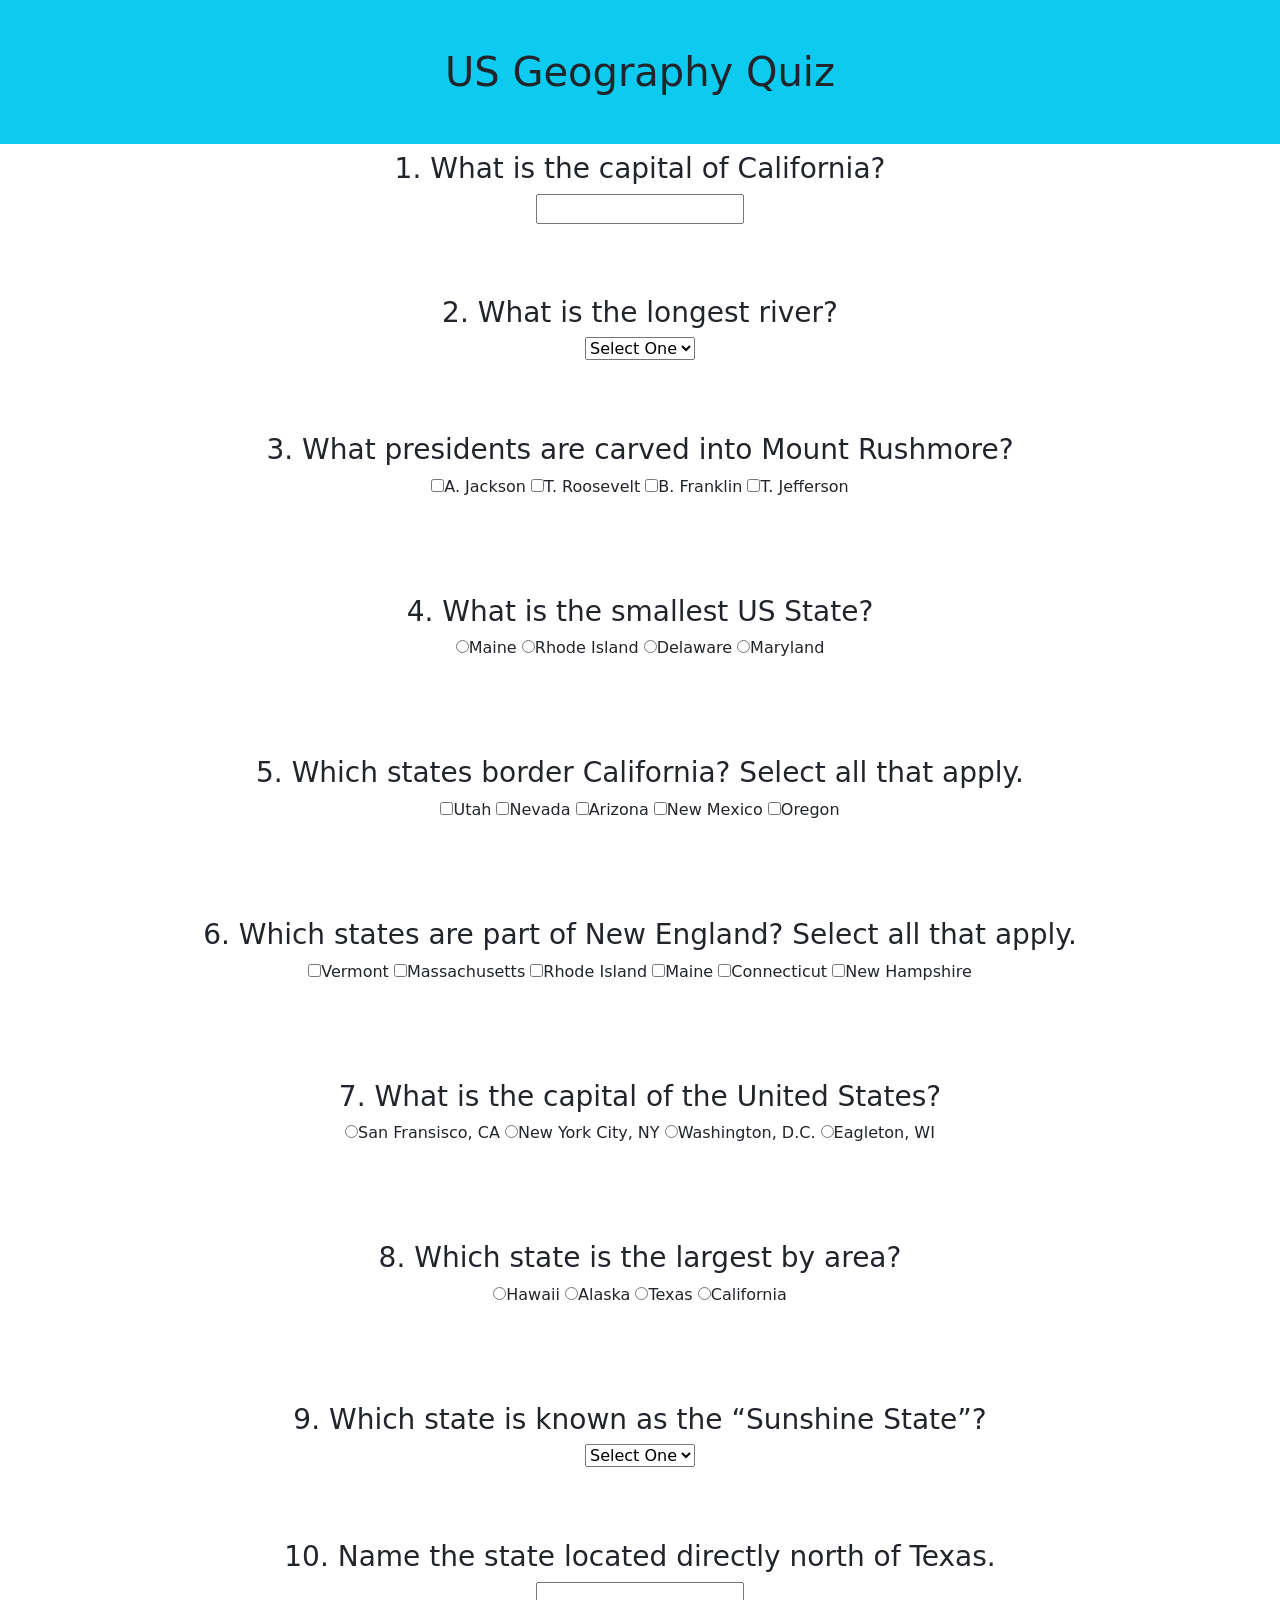
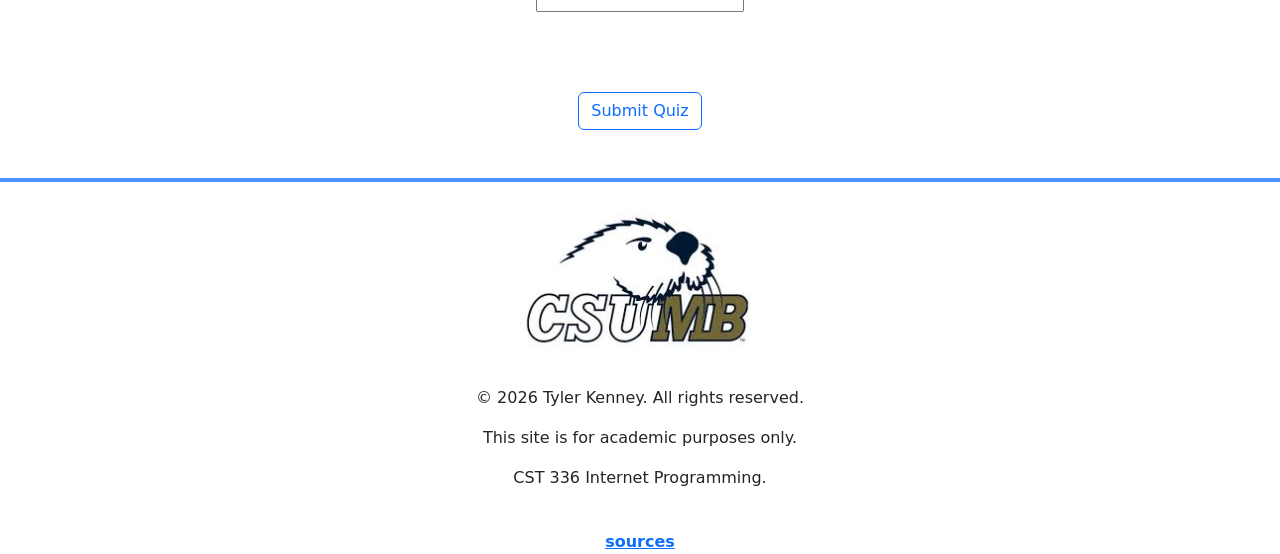
<file: geo_quiz/index.html>
<!DOCTYPE html>
<html lang="en">

<head>
    <meta charset="UTF-8">
    <meta name="viewport" content="width=device-width, initial-scale=1.0">
    <title>US Geography Quiz</title>
    <link rel="stylesheet" href="https://cdn.jsdelivr.net/npm/bootstrap@5.3.3/dist/css/bootstrap.min.css">
</head>

<body class="text-center">
    <h1 class="p-5 bg-info">US Geography Quiz</h1>
    <!-- <h1>US Geography Quiz</h1> -->

    <!--Question 1-->
    <!-- <h3>What is the capital of California?</h3> -->
    <h3><span id="markImg1"></span>1. What is the capital of California?</h3>
    <input type="text" id="q1">
    <br><br>
    <div id="q1Feedback"></div>
    <br><br>

    <!--Question 2-->
    <h3><span id="markImg2"></span>2. What is the longest river?</h3>
    <select id="q2">
        <option value="">Select One</option>
        <option value="ms">Mississippi</option>
        <option value="mo">Missouri</option>
        <option value="co">Colorado</option>
        <option value="de">Delaware</option>
    </select>
    <br><br>
    <div id="q2Feedback"></div>
    <br><br>

    <!--Question 3-->
    <h3><span id="markImg3"></span>3. What presidents are carved into Mount Rushmore?</h3>
    <div id="q3Choices"></div>
    <!-- <input type="checkbox" id="Jackson"> <label for="Jackson">A. Jackson</label>
    <input type="checkbox" id="Franklin"> <label for="Franklin">B. Franklin</label>
    <input type="checkbox" id="Jefferson"> <label for="Jefferson">T. Jefferson</label>
    <input type="checkbox" id="Roosevelt"> <label for="Roosevelt">T. Roosevelt</label> -->
    <br><br>
    <div id="q3Feedback"></div>
    <br><br>

    <!--Question 4-->
    <h3><span id="markImg4"></span>4. What is the smallest US State?</h3>
    <div id="q4Choices"></div>
    <br><br>
    <div id="q4Feedback"></div>
    <br><br>

    <!--Question 5-->
    <h3><span id="markImg5"></span>5. Which states border California? Select all that apply.</h3>
    <div id="q5Choices"></div>
    <br><br>
    <div id="q5Feedback"></div>
    <br><br>

    <!--Question 6-->
    <h3><span id="markImg6"></span>6. Which states are part of New England? Select all that apply.</h3>
    <div id="q6Choices"></div>
    <br><br>
    <div id="q6Feedback"></div>
    <br><br>

    <!--Question 7-->
    <h3><span id="markImg7"></span>7. What is the capital of the United States?</h3>
    <div id="q7Choices"></div>
    <br><br>
    <div id="q7Feedback"></div>
    <br><br>

    <!--Question 8-->
    <h3><span id="markImg8"></span>8. Which state is the largest by area?</h3>
    <div id="q8Choices"></div>
    <br><br>
    <div id="q8Feedback"></div>
    <br><br>

    <!--Question 9-->
    <h3><span id="markImg9"></span>9. Which state is known as the “Sunshine State”?</h3>
    <select id="q9">
        <option value="">Select One</option>
        <option value="ca">California</option>
        <option value="tx">Texas</option>
        <option value="nv">Nevada</option>
        <option value="fl">Florida</option>
        <option value="hi">Hawaii</option>
    </select>
    <br><br>
    <div id="q9Feedback"></div>
    <br><br>

    <!--Question 10-->
    <h3><span id="markImg10"></span>10. Name the state located directly north of Texas.</h3>
    <input type="text" id="q10">
    <br><br>
    <div id="q10Feedback"></div>
    <br><br>

    <!--end of quiz. Time to submit-->
    <h3 id="validationFdbk" class="bg-danger text-white"></h3>
    <button class=" btn btn-outline-primary">Submit Quiz</button>
    <!-- <button>Submit Quiz</button> -->
    <!-- <h2 id="totalScore" class="text-info"></h2> -->
    <h2 id="totalScore"></h2>
    <h2 id="scoreFeedback"></h2>
    <h3 id="totalAttempts"></h3>
    <script src="js/script.js" defer></script>
    <br>



    <hr class="border border-primary border-2 opacity-75">
    <footer>
        <!--The footer will be added here -->
        <img src="img/csumb-logo.png" alt="CSUMB Logo">
        <div>
            <p>&copy; 2026 Tyler Kenney. All rights reserved.</p>
            <p>This site is for academic purposes only.</p>
            <p>CST 336 Internet Programming.</p>
            <!--Display CSUMB logo -->
            <!-- <p> Background Image <a href="https://share.google/xUMlwY7tOjyvR8HsI" target="_blank"> Source</a></p> -->
        </div>
        <br>
        <span id='sources' class="link-dark fw-bold "><a href="sources.html" target="_blank">sources</a></span>
    </footer>
</body>

</html>
</file>
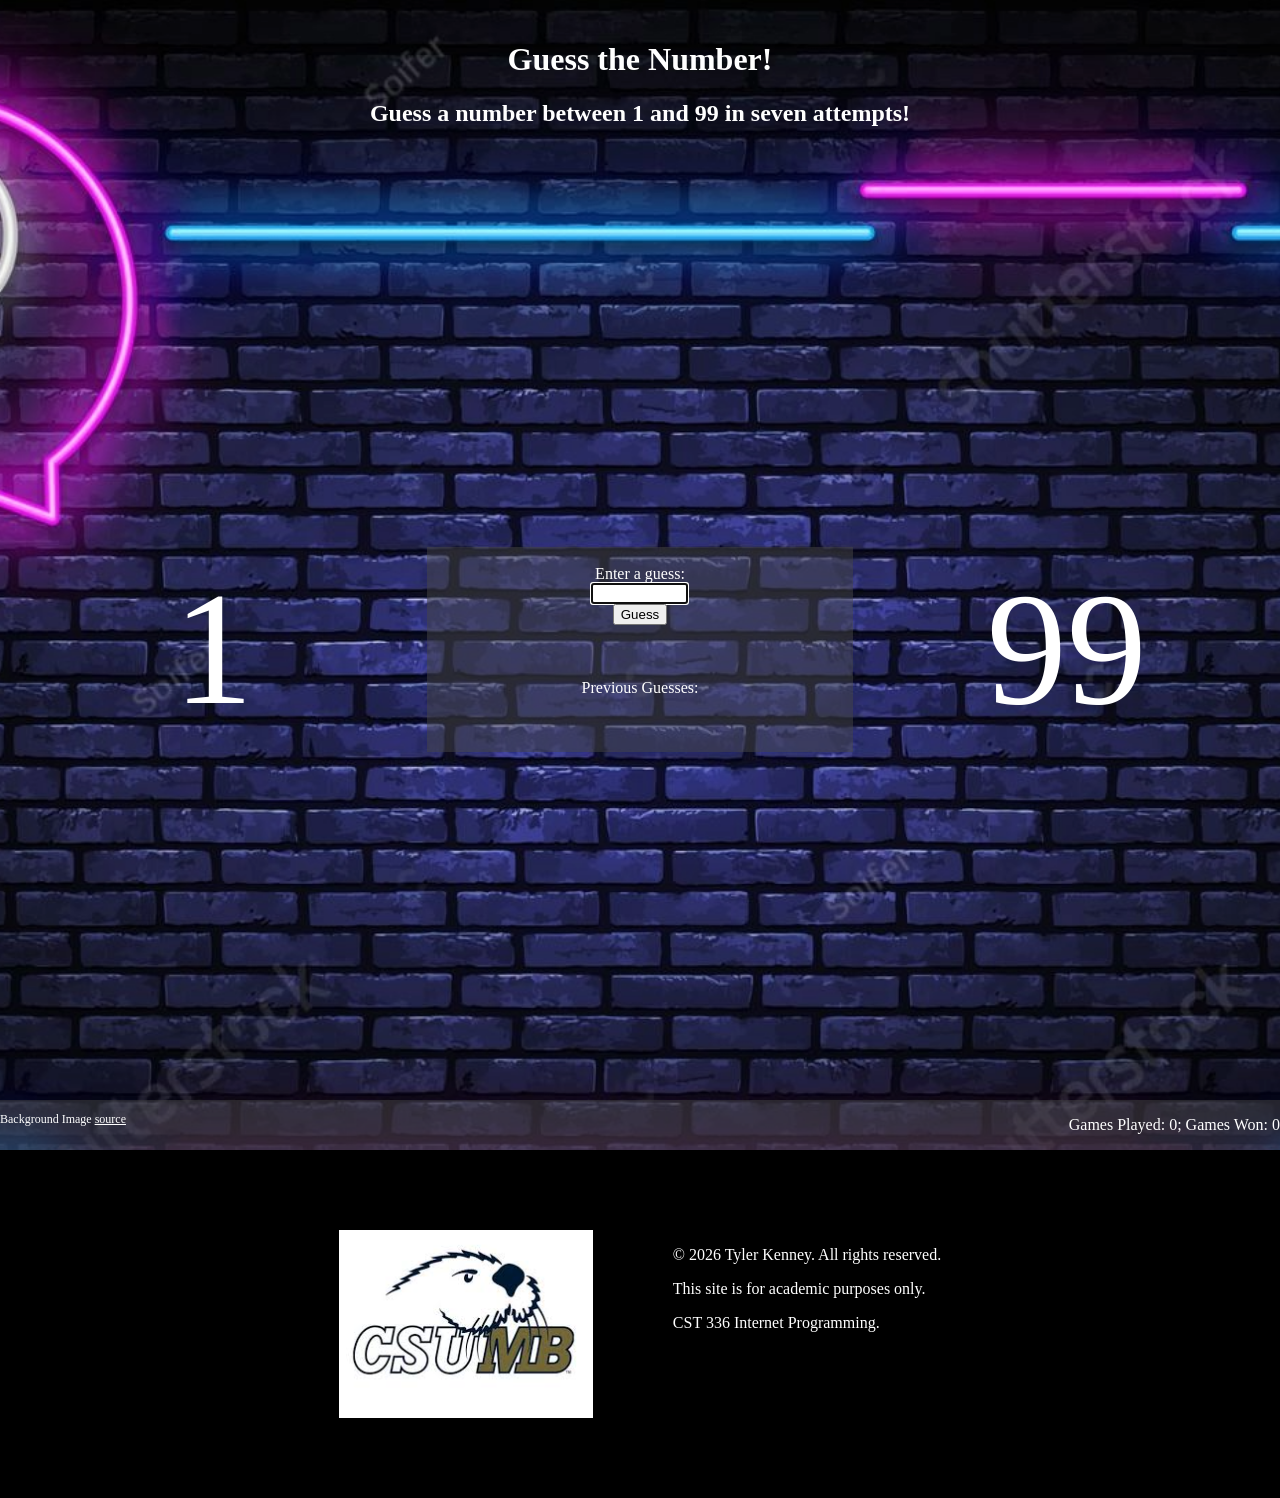
<file: guess_number/index.html>
<!DOCTYPE html>
<html>

<head>
    <title> Guess a Number </title>
    <meta charset="utf-8">
    <link rel="stylesheet" href="css/styles.css">
</head>

<body>

    <header>
        <h1>Guess the Number!</h1>
        <h2>Guess a number between 1 and 99 in seven attempts!</h2>
        <script src="js/script.js" defer></script>
    </header>
    <br>
    <div id="main">
        <div id="left-panel"></div>
        <div id="center-panel">
            Enter a guess:
            <input type="text" id="playerGuess" size="10">
            <button id="guessBtn"> Guess </button> <br>
            <button id="resetBtn"> Reset </button>
            <div id="feedback"></div>
            <div> Previous Guesses:
                <span id="guesses"></span>
            </div>
        </div>
        <div id="right-panel"></div>
    </div>
    <span id="misc">
        <p id="misc-left"> Background Image <a href="https://share.google/xUMlwY7tOjyvR8HsI" target="_blank"> source</a>
        </p>
        <p id="misc-right"></p>
    </span>
    <footer>
        <!--The footer will be added here -->
        <img src="img/csumb-logo.png" alt="CSUMB Logo">
        <div>
            <p>&copy; 2026 Tyler Kenney. All rights reserved.</p>
            <p>This site is for academic purposes only.</p>
            <p>CST 336 Internet Programming.</p>
            <!--Display CSUMB logo -->
            <!-- <p> Background Image <a href="https://share.google/xUMlwY7tOjyvR8HsI" target="_blank"> Source</a></p> -->
        </div>
    </footer>
</body>

</html>
</file>
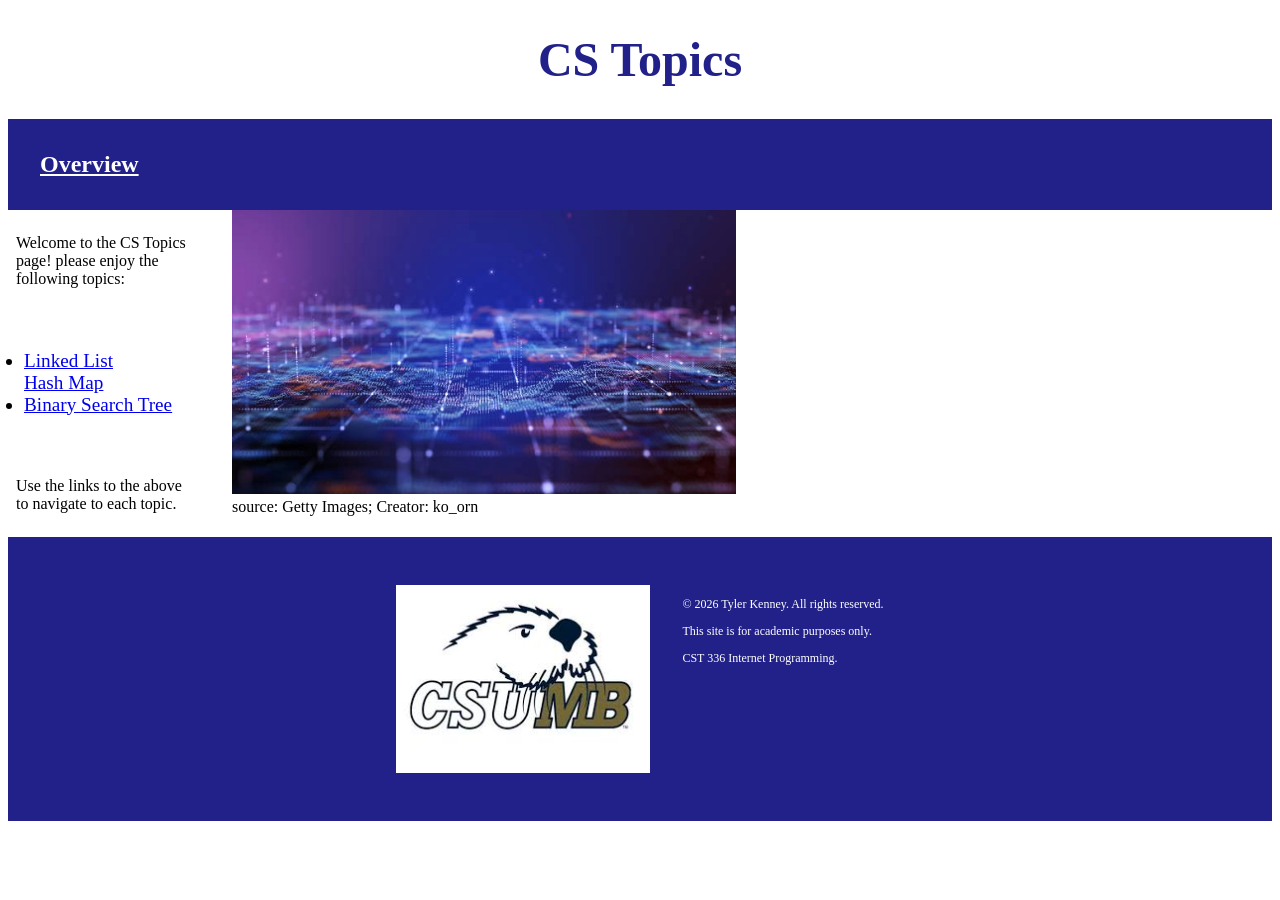
<file: hw1/index.html>
<!doctype html>
<html lang="en">

<head>
    <meta charset="utf-8">
    <meta name="viewport" content="width=device-width, initial-scale=1">
    <title>CS Topics | Main Page | HW 1</title>
    <link rel="stylesheet" href="css/styles.css">
    <style>

    </style>
</head>

<body>
    <header>
        <h1>CS Topics</h1>
        <nav>
            <!-- Navigation links will be added in the next lesson -->

            <a href="index.html"><span id="current-page">Overview</span></a>




        </nav>
    </header>
    <main>
        <article>
            <p>Welcome to the CS Topics page! please enjoy the following topics:</p>
            <br>
            <ul id="overview-main">
                <li><a href="topic1.html">Linked List</a></li>
                <li"><a href="topic2.html">Hash Map</a></li>
                    <li><a href="topic3.html">Binary Search Tree</a></li>
            </ul>
            <br>
            <p>Use the links to the above to navigate to each topic.</p>
        </article>
        <figure>
            <img src="img/cs-image.png" alt="Computer Science Image">
            <figcaption>source: Getty Images; Creator: ko_orn</figcaption>
        </figure>

    </main>
    <footer>
        <!--The footer will be added here -->
        <img src="img/csumb-logo.png" alt="CSUMB Logo">
        <div>
            <p>&copy; 2026 Tyler Kenney. All rights reserved.</p>
            <p>This site is for academic purposes only.</p>
            <p>CST 336 Internet Programming.</p>
            <!--Display CSUMB logo -->
        </div>
    </footer>
</body>

</html>
</file>
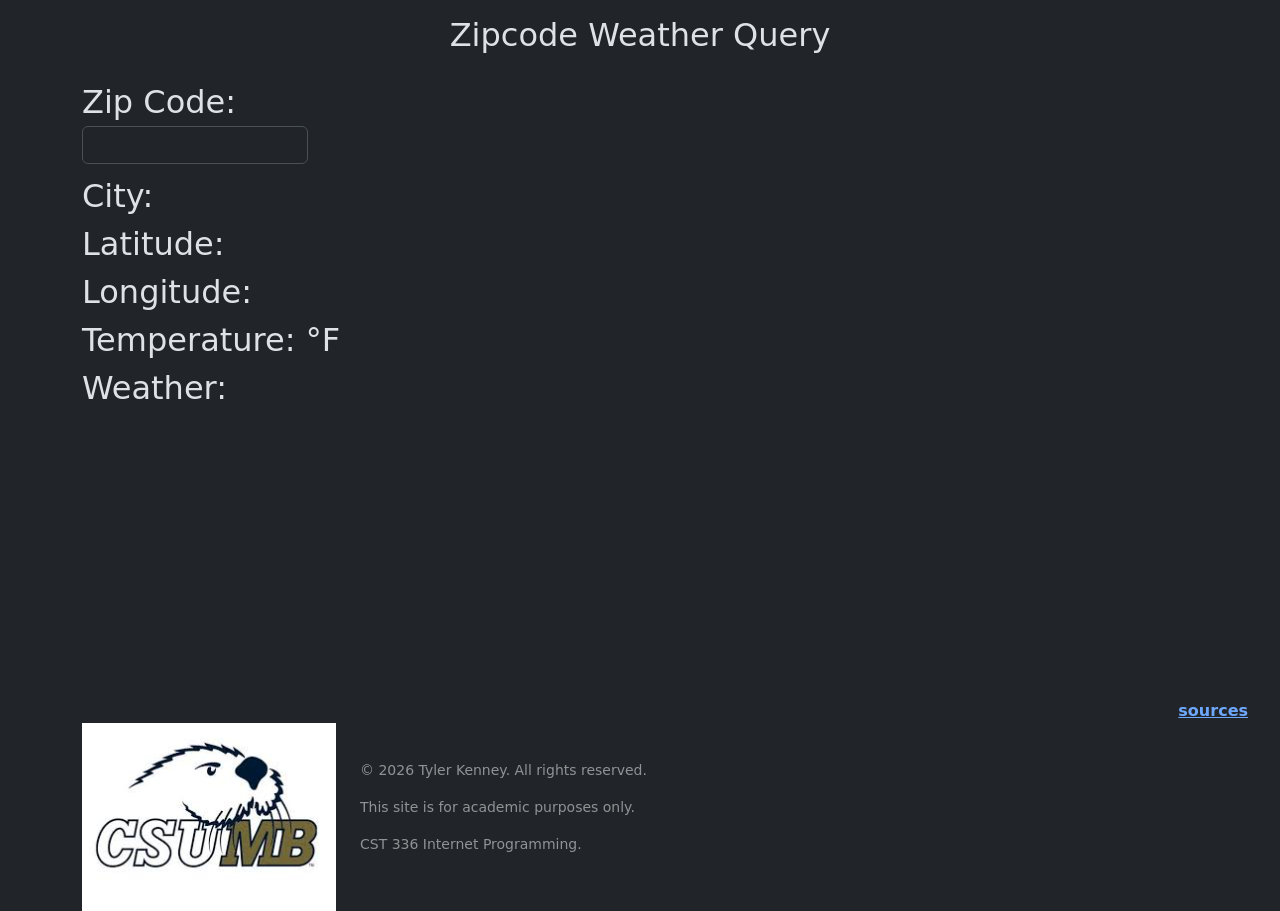
<file: hw3/index.html>
<!DOCTYPE html>
<html data-bs-theme="dark">

<head>
    <meta charset="utf-8">
    <title> Zipcode Weather Query </title>
    <link rel="stylesheet" href="https://cdn.jsdelivr.net/npm/bootstrap@5.3.3/dist/css/bootstrap.min.css">
    <link rel="stylesheet" href="css/style.css">
</head>

<body>
    <header>
        <h2 class="h2 text-center">Zipcode Weather Query</h2>
    </header>
    <div class="container" id="page-container">
        <main>
            <div class="row" id=" form-row">
                <form class="d-flex flex-column" id="main-form">
                    <div class="row align-items-center">
                        <div class="col-md-8" id="main-form">
                            <label class="form-label">Zip Code:
                                <input class="form-control" type="text" id="zip" name="zip">
                            </label>
                            <span class="spinner-border" id="zip_loading" aria-hidden="true"></span>
                            <span id="zip_feedback"></span><br>

                            City: <span id="city"></span><br>
                            Latitude: <span id="latitude"></span><br>
                            Longitude: <span id="longitude"></span><br>
                            Temperature: <span id="temperature"> </span> &deg;F <br>
                            Weather: <span id="weather"></span><br>
                        </div>
                        <div class="col-md-4 text-center" id="main-img">
                            <span id="img_placement"></span>
                        </div>
                    </div>

                </form>
            </div>
        </main>


    </div>
    <div id="sources">
        <span id='sources' class="link-dark fw-bold "><a href="sources.html" target="_blank">sources</a></span>
    </div>
    <footer class="bg-dark text-white-50 small py-100">
        <div class="container d-flex flex-row md:flex-row align-items-center gap-4">
            <!--The footer will be added here -->
            <img src="img/csumb-logo.png" alt="CSUMB Logo">
            <div class="mb-1">
                <p>&copy; 2026 Tyler Kenney. All rights reserved.</p>
                <p>This site is for academic purposes only.</p>
                <p>CST 336 Internet Programming.</p>
                <!--Display CSUMB logo -->
            </div>
        </div>
    </footer>
    <script src="js/script.js"></script>
</body>

</html>
</file>
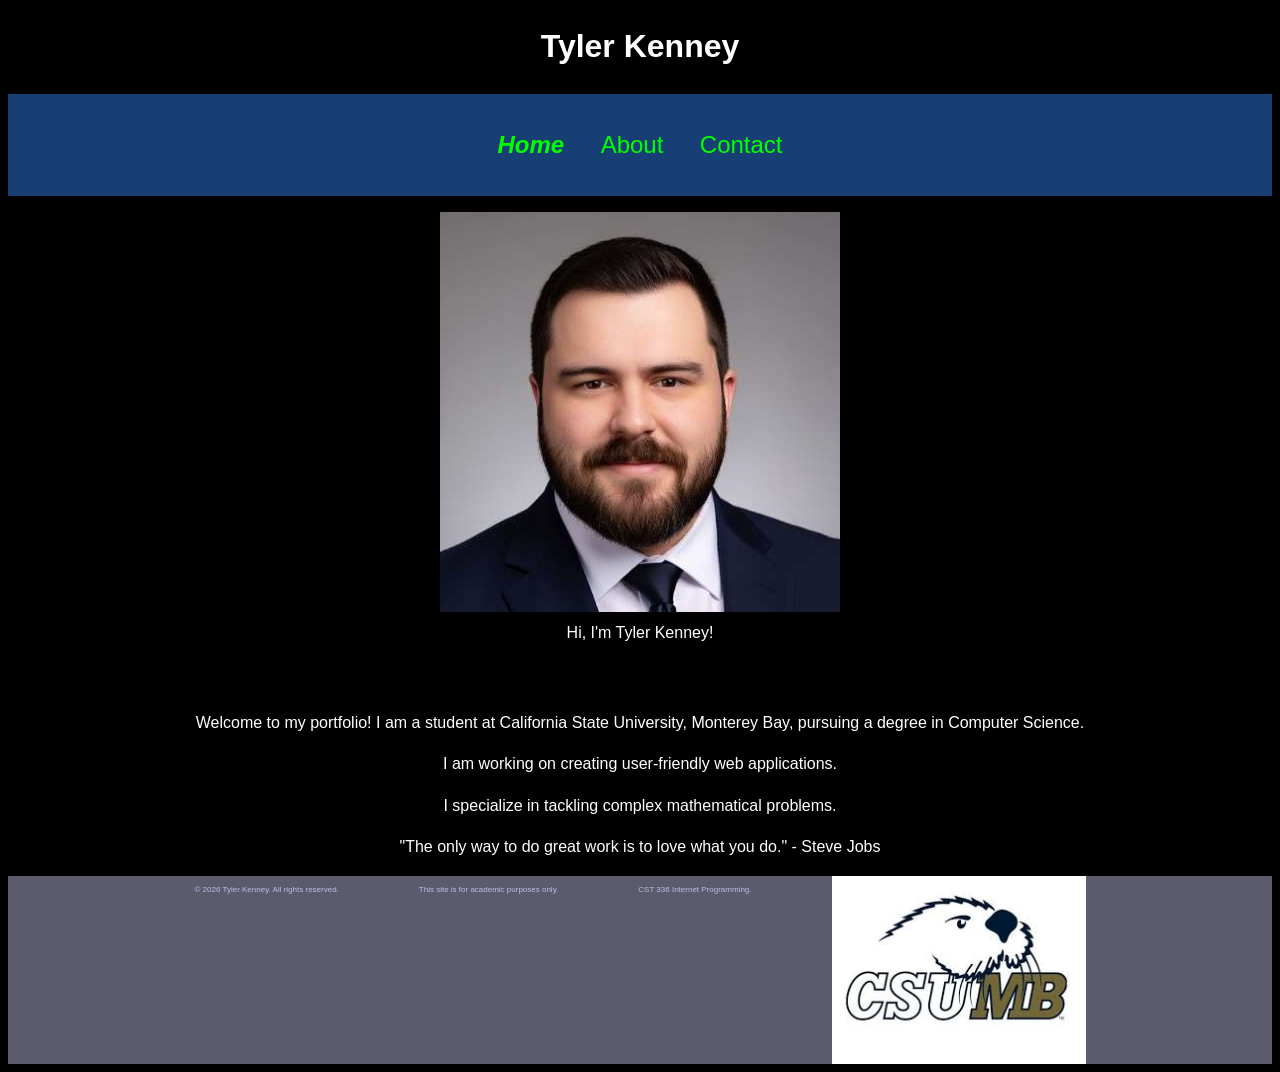
<file: lab1/index.html>
<!DOCTYPE html>
<html lang="en">

<head>
    <meta charset="UTF-8">
    <meta name="viewport" content="width=device-width, initial-scale=1.0">
    <title>Tyler Kenney | Portfolio | Lab 1</title>
    <link rel="stylesheet" href="css/styles.css">
    <style>
        /* body {
            background-color: #000066
        } */
    </style>
    <link rel="preconnect" href="https://fonts.googleapis.com">
    <link rel="preconnect" href="https://fonts.gstatic.com" crossorigin>
    <link href="https://fonts.googleapis.com/css2?family=Tangerine:wght@400;700&display=swap" rel="stylesheet">
</head>

<body> <!-- style="background-color: black; color: white;" -->
    <header>
        <!-- The header will be added here -->
        <h1>Tyler Kenney</h1>
        <nav>
            <!-- Navigation links will be added in the next lesson -->

            <a href="index.html"><strong><em>Home</em></strong></a>
            <a href="about.html">About</a>
            <a href="contact.html">Contact</a>


        </nav>
    </header>

    <main>
        <figure>
            <!--The image will be added here -->
            <img src="img/profile.jpg" alt="Profile of Tyler Kenney">
            <figcaption> Hi, I'm Tyler Kenney! </figcaption>
        </figure>

        <section>
            <!--The welcome message will be added here -->
            <p>Welcome to my portfolio! I am a student at California State University, Monterey Bay, pursuing a degree
                in Computer Science.</p>
            <p>I am working on creating user-friendly web applications.</p>
            <p>I specialize in tackling complex mathematical problems.</p>
            <p>"The only way to do great work is to love what you do." - Steve Jobs</p>
        </section>
    </main>

    <footer>
        <!--The footer will be added here -->
        <p>&copy; 2026 Tyler Kenney. All rights reserved.</p>
        <p>This site is for academic purposes only.</p>
        <p>CST 336 Internet Programming.</p>
        <!--Display CSUMB logo -->
        <img src="img/csumb-logo.png" alt="CSUMB Logo">
    </footer>
</body>

</html>
</file>
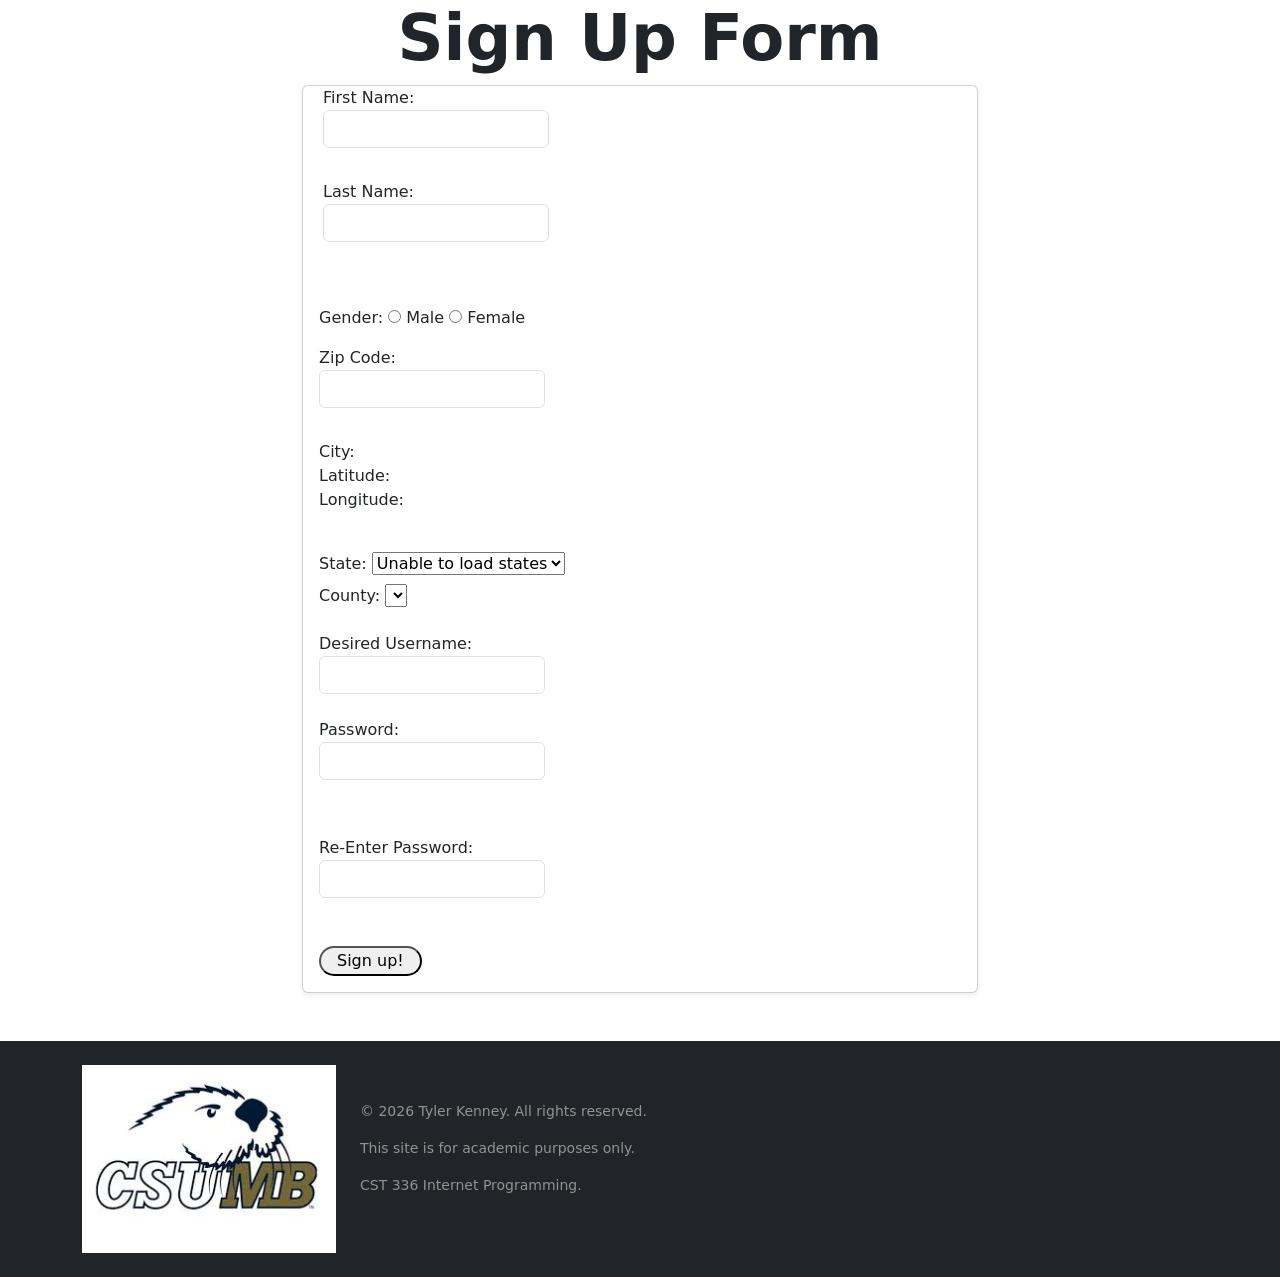
<file: lab3/index.html>
<!DOCTYPE html>
<html>

<head>
    <meta charset="utf-8">
    <title> Sign Up Page </title>
    <link rel="stylesheet" href="https://cdn.jsdelivr.net/npm/bootstrap@5.3.3/dist/css/bootstrap.min.css">
    <!-- <link rel="stylesheet" href="css/style.css"> -->
</head>

<body>
    <h1 class="display-3 fw-bold text-center"> Sign Up Form</h1>
    <div class="container mb-5" style="max-width: 700px;">
        <form class="card shadow-sm p-3 mb-4" id="signupForm" action="welcome.html">
            <div class="md:col-7 lg:col-8">
                <div class="row g-3">
                    <div class="row mb-3">
                        <div class="sm:col-4 themed-grid-col">
                            <label class="form-label"> First Name:
                                <input class="form-control" type="text" id="fName" name="fName"><br>
                            </label>
                        </div>

                        <div class="sm:col-4 themed-grid-col">
                            <label class="form-label">Last Name:
                                <input class="form-control" type="text" id="lName" name="lName"><br>
                            </label>
                        </div>
                    </div>
                    <div class="form-field">
                        Gender:
                        <label class="radio"><input type="radio" name="gender" value="m"> Male</label>
                        <label class="radio"><input type="radio" name="gender" value="f"> Female</label><br>
                    </div>
                    <div class="md:col-3">
                        <label class="form-label">Zip Code:
                            <input class="form-control" type="text" id="zip" name="zip"><br>
                        </label>
                        <div class="md:col-3">
                            City: <span id="city"></span><br>
                            Latitude: <span id="latitude"></span><br>
                            Longitude: <span id="longitude"></span><br><br>
                        </div>
                    </div>
                    <div>
                        <div class="md:col-3">
                            <label class="form-label">State:
                                <select id="state" name="state">
                                    <option value="">Loading states...</option>
                                </select><br>
                            </label>
                        </div>
                        <div class="md:col-4">
                            <label class="form-label">County:
                                <select id="county" name="county"></select><br>
                            </label>
                        </div>
                    </div>
                    <div class="md:col-4">
                        <label class="form-label">Desired Username:
                            <input class="form-control" type="text" id="username" name="username">
                        </label>
                        <span id="usernameError"></span><br>
                    </div>
                    <div>
                        <div class="md:col-4">
                            <label class="form-label">Password:
                                <input class="form-control" type="password" id="password" name="password"><br>
                            </label>
                            <br>
                            <button class="btn btn-secondary btn-sm rounded-pill px-3" type="button"
                                id="passwordbtn">Use</button>
                            <span id="suggestedPassword"></span><br>
                        </div>
                        <label class="form-label">Re-Enter Password:
                            <input class="form-control" type="password" id="passwordAgain" name="passwordAgain"><br>
                        </label>
                        <span id="passwordError"></span><br>
                    </div>
                    <div class="md:col-4">
                        <button class="btn-solid theme-primary rounded-pill px-3" type="submit" id="signUp">Sign
                            up!</button>
                    </div>
                </div>
            </div>
        </form>
    </div>
    <footer class="bg-dark text-white-50 small py-4">
        <div class="container d-flex flex-row md:flex-row align-items-center gap-4">
            <!--The footer will be added here -->
            <img src="img/csumb-logo.png" alt="CSUMB Logo">
            <div class="mb-1">
                <p>&copy; 2026 Tyler Kenney. All rights reserved.</p>
                <p>This site is for academic purposes only.</p>
                <p>CST 336 Internet Programming.</p>
                <!--Display CSUMB logo -->
            </div>
        </div>
    </footer>
    <script src="js/script.js"></script>

</body>

</html>
</file>
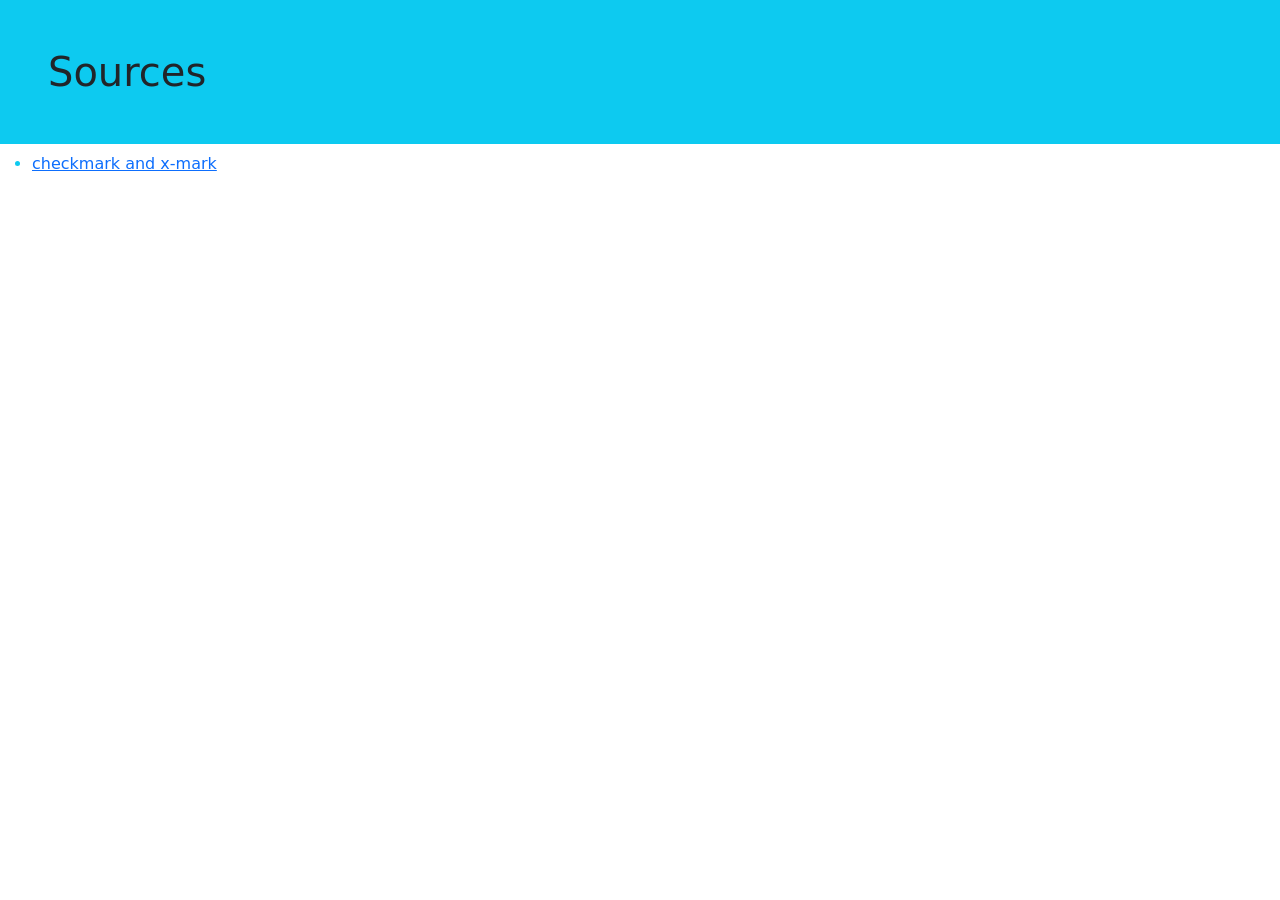
<file: geo_quiz/sources.html>
<!DOCTYPE html>
<html lang="en">

<head>
    <meta charset="UTF-8">
    <meta name="viewport" content="width=device-width, initial-scale=1.0">
    <title>Sources - US Geography Quiz </title>
    <link rel="stylesheet" href="https://cdn.jsdelivr.net/npm/bootstrap@5.3.3/dist/css/bootstrap.min.css">
</head>

<body>
    <h1 class="p-5 bg-info">Sources</h1>
    <ul>
        <li class="text-info"><a href="https://share.google/sKEeBx9IssL4vtO4l" target="_blank">checkmark and x-mark
            </a></li>
    </ul>
    <!-- <span><a href="sources.html" target="_blank">check and x mark source</a></span> -->


</body>

</html>
</file>
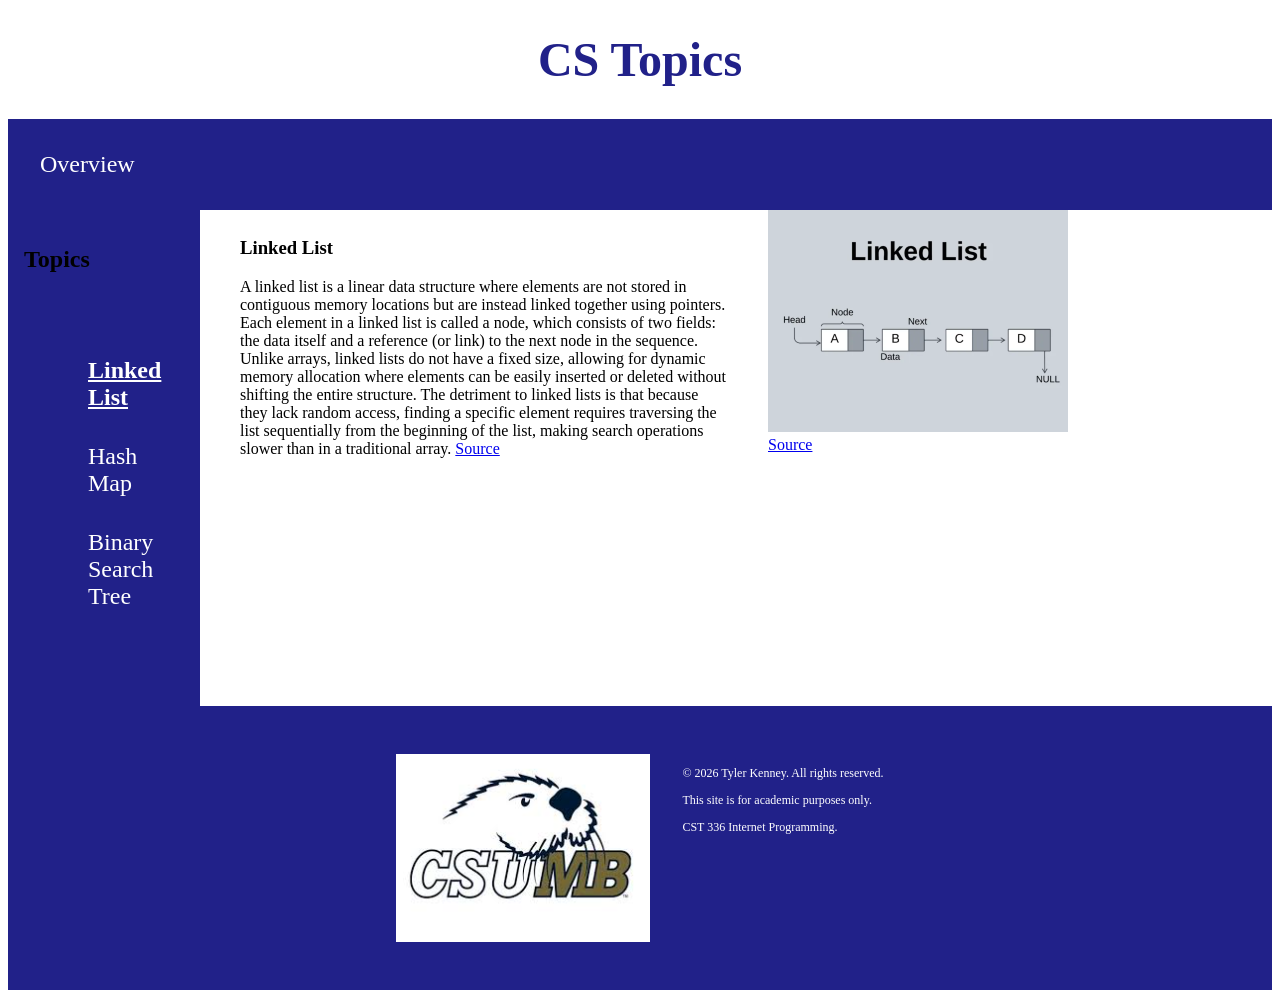
<file: hw1/topic1.html>
<!doctype html>
<html lang="en">

<head>
    <meta charset="utf-8">
    <meta name="viewport" content="width=device-width, initial-scale=1">
    <title>CS Topics | Main Page | HW 1</title>
    <link rel="stylesheet" href="css/styles.css">
    <style>

    </style>
</head>

<body>
    <header>
        <h1>CS Topics</h1>
        <nav>
            <!-- Navigation links will be added in the next lesson -->

            <a href="index.html">Overview</a>




        </nav>
    </header>
    <main>
        <nav>
            <div>
                <h2>Topics</h2>
                <ul id="menu-topics">
                    <li><a href="topic1.html"><span id="current-page">Linked List</span></a></li>
                    <li><a href="topic2.html">Hash Map</a></li>
                    <li><a href="topic3.html">Binary Search Tree</a></li>
                </ul>
            </div>
        </nav>

        <article>
            <h3>Linked List</h3>
            <p>A linked list is a linear data structure where elements are not stored in contiguous memory locations but
                are instead linked together using pointers. Each element in a linked list is called a node, which
                consists of two fields: the data itself and a reference (or link) to the next node in the sequence.
                Unlike arrays, linked lists do not have a fixed size, allowing for dynamic memory allocation where
                elements can be easily inserted or deleted without shifting the entire structure. The detriment to
                linked lists is that because they lack random access, finding a specific element requires traversing the
                list sequentially from the beginning of the list, making search operations slower than in a traditional
                array. <a href="https://www.youtube.com/watch?v=O9v10jQkm5c" target="_blank">Source</a></p>
        </article>
        <figure>
            <img src="img/linked-lists.png" alt="Computer Science Image">
            <figcaption><a href="https://share.google/QXqTVB1mWatjGczN3" target="_blank">Source</a></figcaption>
        </figure>

    </main>
    <footer>
        <!--The footer will be added here -->
        <img src="img/csumb-logo.png" alt="CSUMB Logo">
        <div>
            <p>&copy; 2026 Tyler Kenney. All rights reserved.</p>
            <p>This site is for academic purposes only.</p>
            <p>CST 336 Internet Programming.</p>
            <!--Display CSUMB logo -->
        </div>
    </footer>
</body>

</html>
</file>
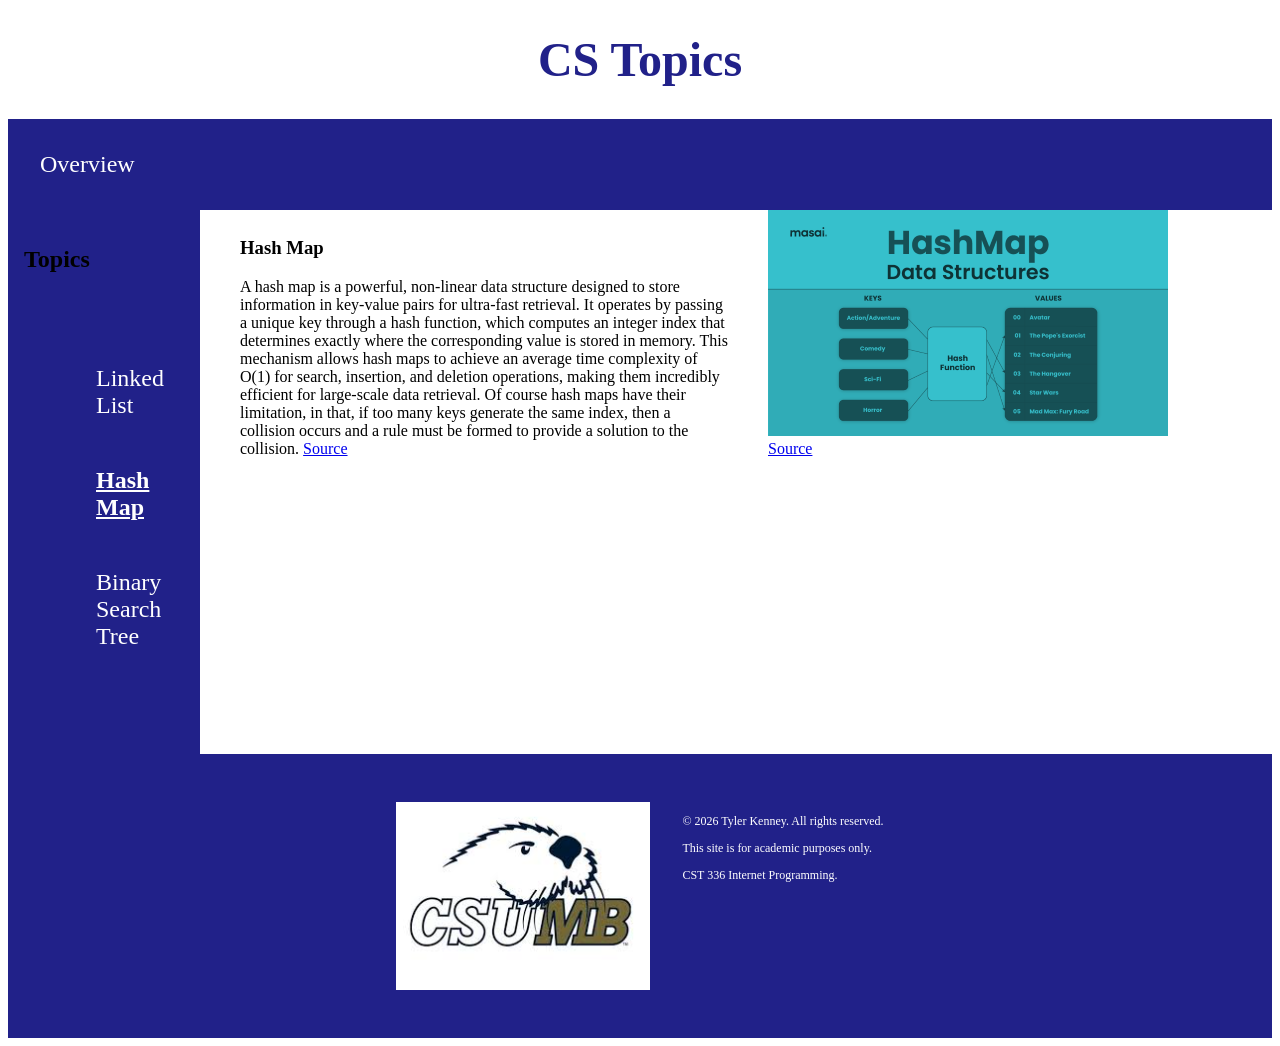
<file: hw1/topic2.html>
<!doctype html>
<html lang="en">

<head>
    <meta charset="utf-8">
    <meta name="viewport" content="width=device-width, initial-scale=1">
    <title>CS Topics | Main Page | HW 1</title>
    <link rel="stylesheet" href="css/styles.css">
    <style>

    </style>
</head>

<body>
    <header>
        <h1>CS Topics</h1>
        <nav>
            <!-- Navigation links will be added in the next lesson -->

            <a href="index.html">Overview</a>




        </nav>
    </header>
    <main>
        <nav>
            <div>
                <h2>Topics</h2>
                <ul id="menu-topics">
                    <li id="topic-option"><a href="topic1.html">Linked List</a></li>
                    <li id="topic-option"><a href="topic2.html"><span id="current-page">Hash Map</span></a></li>
                    <li id="topic-option"><a href="topic3.html">Binary Search Tree</a></li>
                </ul>
            </div>
        </nav>

        <article>
            <h3>Hash Map</h3>
            <p>A hash map is a powerful, non-linear data structure designed to store information in key-value pairs for
                ultra-fast retrieval. It operates by passing a unique key through a hash function, which computes an
                integer index that determines exactly where the corresponding value is stored in memory. This mechanism
                allows hash maps to achieve an average time complexity of O(1) for search, insertion, and deletion
                operations, making them incredibly efficient for large-scale data retrieval. Of course hash maps have
                their limitation, in that, if too many keys generate the same index, then a collision occurs and a rule
                must be formed to provide a solution to the collision. <a
                    href="https://www.youtube.com/watch?v=O9v10jQkm5c" target="_blank">Source</a></p>

        </article>
        <figure>
            <img src="img/hash-map.png" alt="Computer Science Image">
            <figcaption><a href="https://share.google/qwqSud7zJmexZz8uU" target="_blank">Source</a></figcaption>
        </figure>

    </main>
    <footer>
        <!--The footer will be added here -->
        <img src="img/csumb-logo.png" alt="CSUMB Logo">
        <div>
            <p>&copy; 2026 Tyler Kenney. All rights reserved.</p>
            <p>This site is for academic purposes only.</p>
            <p>CST 336 Internet Programming.</p>
            <!--Display CSUMB logo -->
        </div>
    </footer>
</body>

</html>
</file>
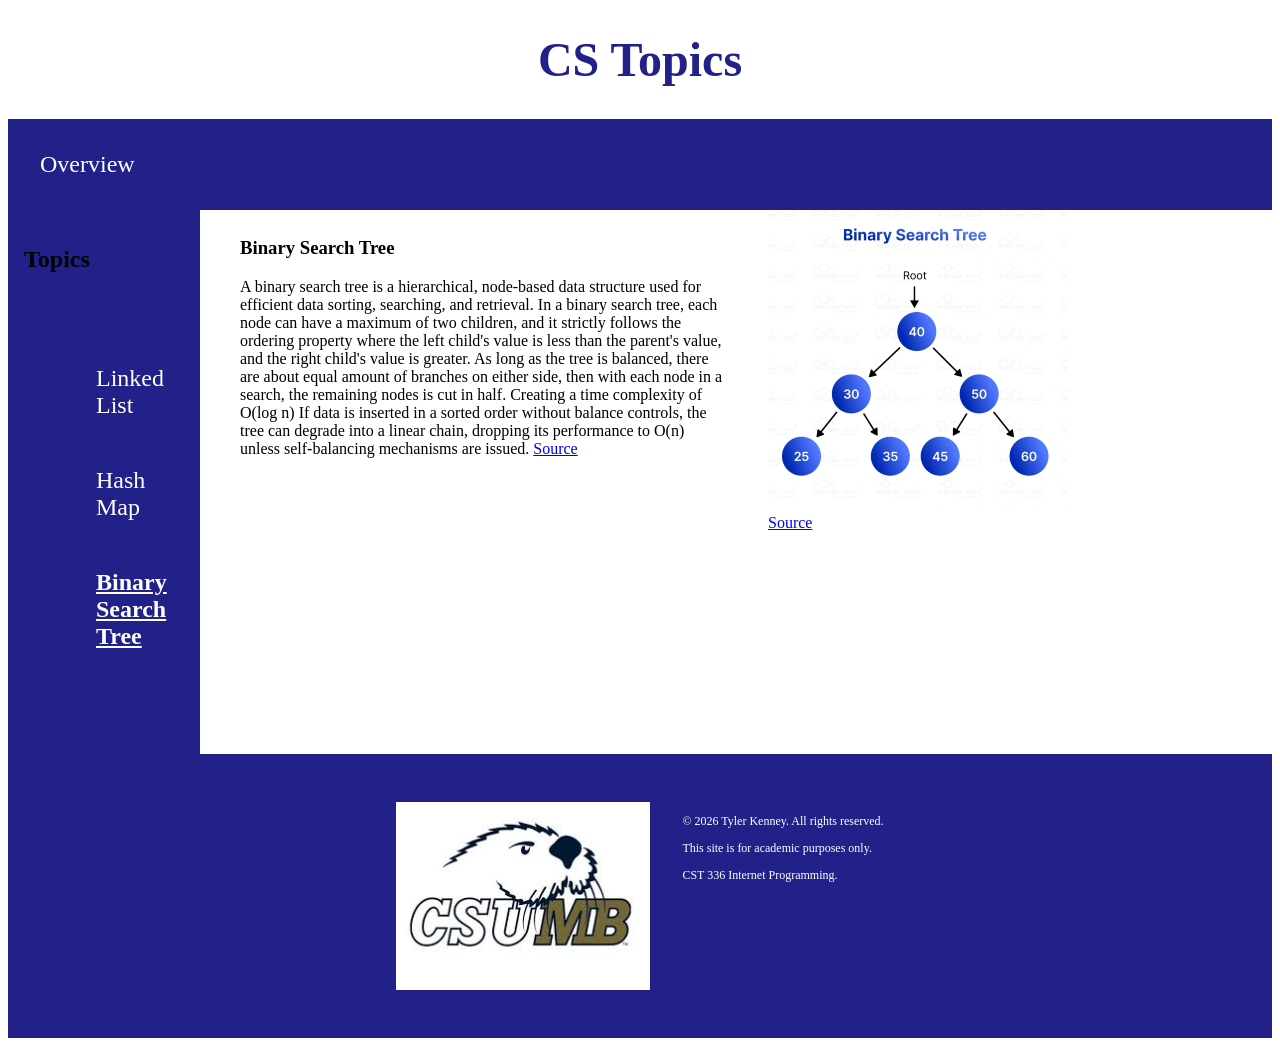
<file: hw1/topic3.html>
<!doctype html>
<html lang="en">

<head>
    <meta charset="utf-8">
    <meta name="viewport" content="width=device-width, initial-scale=1">
    <title>CS Topics | Main Page | HW 1</title>
    <link rel="stylesheet" href="css/styles.css">
    <style>

    </style>
</head>

<body>
    <header>
        <h1>CS Topics</h1>
        <nav>
            <!-- Navigation links will be added in the next lesson -->

            <a href="index.html">Overview</a>




        </nav>
    </header>
    <main>
        <nav>
            <div>
                <h2>Topics</h2>
                <ul id="menu-topics">
                    <li id="topic-option"><a href="topic1.html">Linked List</a></li>
                    <li id="topic-option"><a href="topic2.html">Hash Map</a></li>
                    <li id="topic-option"><a href="topic3.html"><span id="current-page">Binary Search Tree</span></a>
                    </li>
                </ul>
            </div>
        </nav>
        <article>
            <h3>Binary Search Tree</h3>
            <p>A binary search tree is a hierarchical, node-based data structure used for efficient data sorting,
                searching, and retrieval. In a binary search tree, each node can have a maximum of two children, and it
                strictly follows the ordering property where the left child's value is less than the parent's value, and
                the right child's value is greater. As long as the tree is balanced, there are about equal amount of
                branches on either side, then with each node in a search, the remaining nodes is cut in half. Creating a
                time complexity of O(log n) If data is inserted in a sorted order without balance controls, the tree can
                degrade into a linear chain, dropping its performance to O(n) unless self-balancing mechanisms are
                issued. <a href="https://www.youtube.com/watch?v=O9v10jQkm5c" target="_blank">Source</a></p>
        </article>
        <figure>
            <img src="img/binary-search-tree.png" alt="Computer Science Image">
            <figcaption><a href="https://share.google/INhIoJrKljuLduJpx" target="_blank">Source</a></figcaption>
        </figure>

    </main>
    <footer>
        <!--The footer will be added here -->
        <img src="img/csumb-logo.png" alt="CSUMB Logo">
        <div>
            <p>&copy; 2026 Tyler Kenney. All rights reserved.</p>
            <p>This site is for academic purposes only.</p>
            <p>CST 336 Internet Programming.</p>
            <!--Display CSUMB logo -->
        </div>
    </footer>
</body>

</html>
</file>
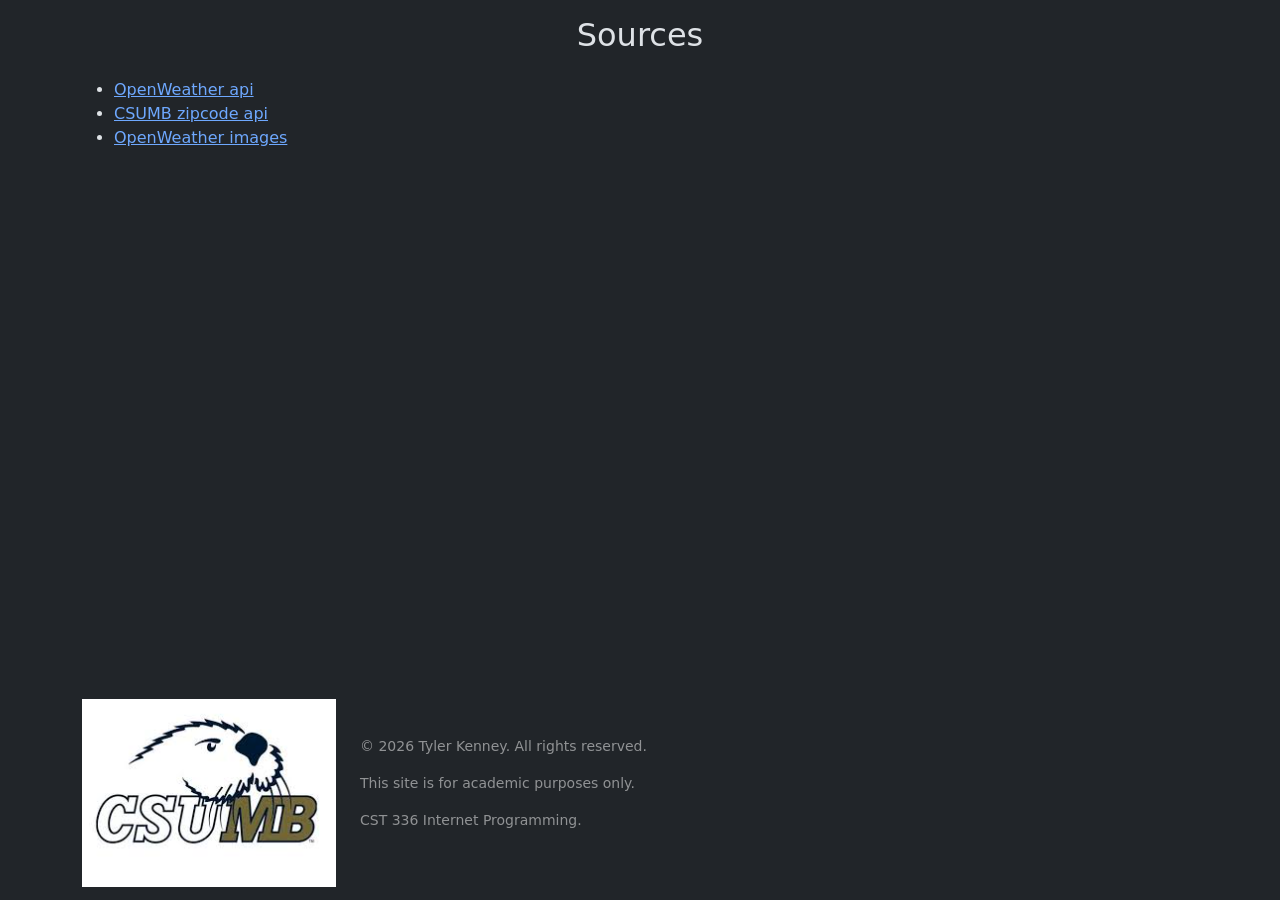
<file: hw3/sources.html>
<!DOCTYPE html>
<html data-bs-theme="dark">

<head>
    <meta charset="utf-8">
    <title> Sources - Zipcode Weather Query </title>
    <link rel="stylesheet" href="https://cdn.jsdelivr.net/npm/bootstrap@5.3.3/dist/css/bootstrap.min.css">
    <link rel="stylesheet" href="css/style.css">
</head>

<body>
    <header>
        <h2 class="h2 text-center">Sources</h2>
    </header>
    <div class="container" id="page-container">
        <ul>
            <li>
                <a href="https://openweathermap.org/" target="_blank">OpenWeather api</a>
            </li>
            <li>
                <a href="https://csumb.space/api/geo/cityInfoAPI.php?zip=93955" target="_blank">CSUMB zipcode api</a>
            </li>
            <li>
                <a href="https://openweathermap.org/api/weather-conditions" target="_blank">OpenWeather images</a>
            </li>
        </ul>
    </div>
    <footer class="bg-dark text-white-50 small py-100">
        <div class="container d-flex flex-row md:flex-row align-items-center gap-4">
            <!--The footer will be added here -->
            <img src="img/csumb-logo.png" alt="CSUMB Logo">
            <div class="mb-1">
                <p>&copy; 2026 Tyler Kenney. All rights reserved.</p>
                <p>This site is for academic purposes only.</p>
                <p>CST 336 Internet Programming.</p>
                <!--Display CSUMB logo -->
            </div>
        </div>
    </footer>
</body>
</file>
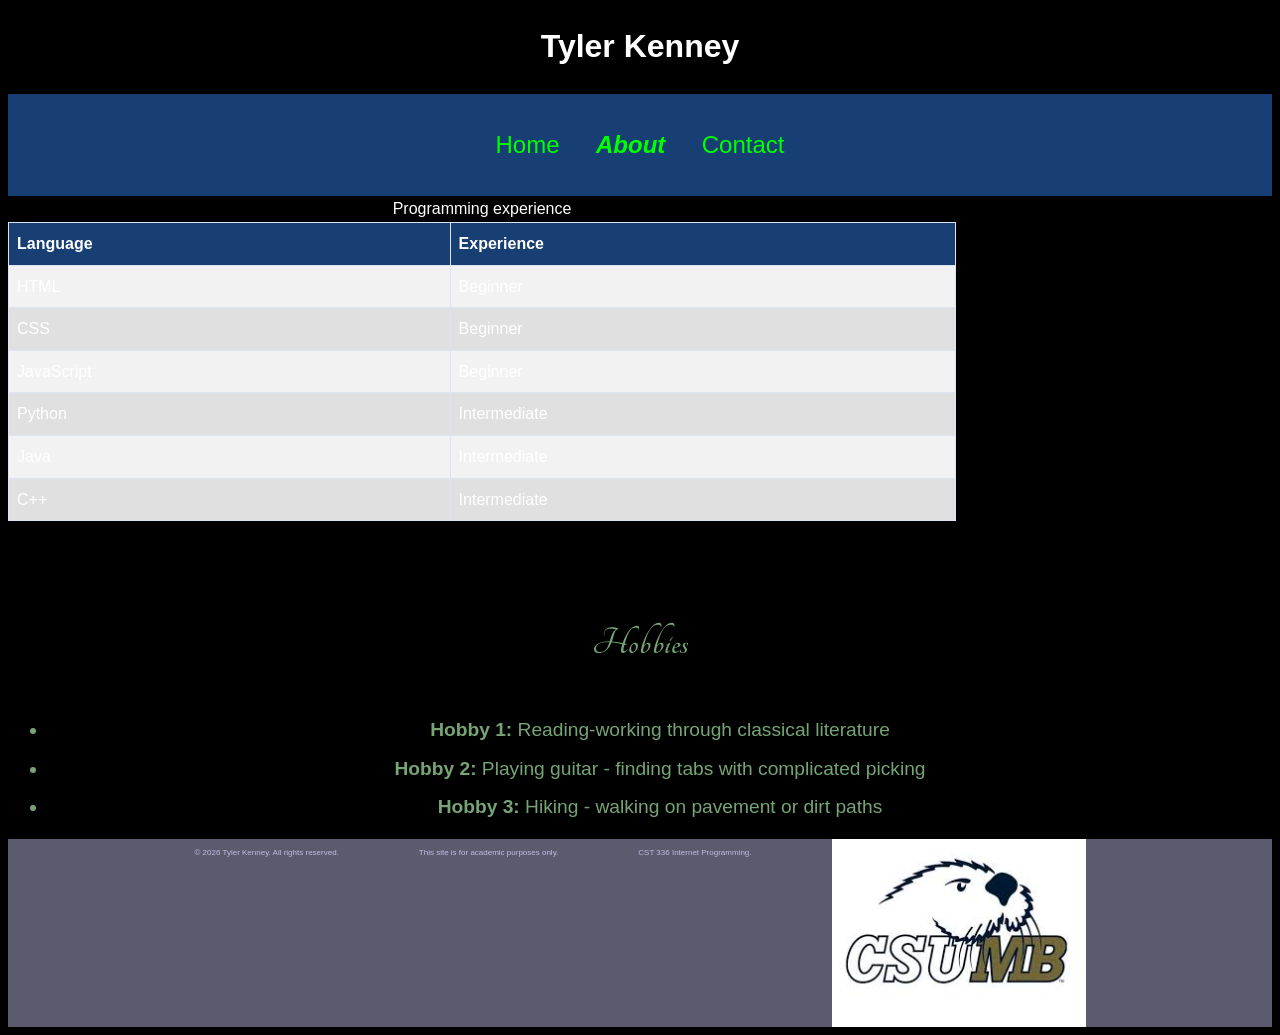
<file: lab1/about.html>
<!DOCTYPE html>
<html lang="en">

<head>
    <meta charset="UTF-8">
    <meta name="viewport" content="width=device-width, initial-scale=1.0">
    <title>Tyler Kenney | Portfolio | Lab 1</title>
    <link rel="stylesheet" href="css/styles.css">
    <style>
        /* body {
            background-color: #000066
        } */
    </style>
    <link rel="preconnect" href="https://fonts.googleapis.com">
    <link rel="preconnect" href="https://fonts.gstatic.com" crossorigin>
    <link href="https://fonts.googleapis.com/css2?family=Tangerine:wght@400;700&display=swap" rel="stylesheet">
</head>

<body> <!-- style="background-color: black; color: white;" -->
    <header>
        <!-- The header will be added here -->
        <h1>Tyler Kenney</h1>
        <nav>
            <!-- Navigation links will be added in the next lesson -->
            <a href="index.html">Home</a>
            <a href="about.html"><strong><em>About</em></strong></a>
            <a href="contact.html">Contact</a>
        </nav>
    </header>

    <main id="about-main">
        <table>
            <caption>Programming experience</caption>
            <thead>
                <tr id="table-header">
                    <th scope="col">Language</th>
                    <th scope="col">Experience</th>
                </tr>
            </thead>
            <tbody>
                <tr class="table-row-odd">
                    <td>HTML</td>
                    <td>Beginner</td>
                </tr>
                <tr class="table-row-even">
                    <td>CSS</td>
                    <td>Beginner</td>
                </tr>
                <tr class="table-row-odd">
                    <td>JavaScript</td>
                    <td>Beginner</td>
                </tr>
                <tr class="table-row-even">
                    <td>Python</td>
                    <td>Intermediate</td>
                </tr>
                <tr class="table-row-odd">
                    <td>Java</td>
                    <td>Intermediate</td>
                </tr>
                <tr class="table-row-even">
                    <td>C++</td>
                    <td>Intermediate</td>
                </tr>
            </tbody>
        </table>
        <br>

        <h3>Hobbies</h3>
        <ul>
            <li><strong>Hobby 1:</strong> Reading-working through classical literature</li>
            <li><strong>Hobby 2:</strong> Playing guitar - finding tabs with complicated picking</li>
            <li><strong>Hobby 3:</strong> Hiking - walking on pavement or dirt paths</li>
        </ul>
    </main>
</body>
<footer>
    <!--The footer will be added here -->
    <p>&copy; 2026 Tyler Kenney. All rights reserved.</p>
    <p>This site is for academic purposes only.</p>
    <p>CST 336 Internet Programming.</p>
    <!--Display CSUMB logo -->
    <img src="img/csumb-logo.png" alt="CSUMB Logo">
</footer>

</html>
</file>
<file: guess_number/css/styles.css>
body {
    /* background-color: white; */
    background-image: url("../img/neon-quiz-background.png");
    background-size: cover;
    background-position: center;
    background-repeat: no-repeat;
    display: grid;
    grid-template-rows: auto 1fr auto auto;
    min-height: 100dvh;
    margin: 0;

}

header {
    /* background-color: rgba(100, 100, 100, .8); */

    color: white;

    text-align: center;
    padding: 20px;
    margin-bottom: 15px;

}

#main {
    display: grid;
    grid-template-columns: 1fr 1fr 1fr;
    justify-content: center;
    align-items: center;
    height: 100vh;
    /* background-color: rgba(100, 100, 100, .8); */
    color: white;
    padding: 1 px;
}

#left-panel {
    grid-column: 1;
    font-size: 10rem;
    text-align: center;
    color: white;

}

#center-panel {
    grid-column: 2;
    text-align: center;
    white-space: pre-line;
    background-color: rgba(70, 70, 71, 0.5);

}

#right-panel {
    grid-column: 3;
    font-size: 10rem;
    text-align: center;
    color: white;
}

#guesses {
    color: white;
    font-size: 2rem;
}

footer {
    display: flex;
    justify-content: center;
    padding: 5rem;
    gap: 5rem;
    /* flex-wrap: wrap; */
    font-size: 1rem;
    color: #ffffff;
    background-color: black;
}

#misc {
    display: grid;
    grid-template-columns: auto auto;

    background-color: rgba(70, 70, 71, 0.5);
    color: white;
    font-size: 1rem;
    padding: auto;
}

#misc-left {
    /* background-color: rgba(70, 70, 71, 0.5); */
    color: white;
    font-size: .75rem;
    text-align: left;

}

#misc-right {
    /* background-color: rgba(70, 70, 71, 0.5); */
    color: white;
    font-size: 1rem;
    text-align: right;
}

a {
    color: white;
}
</file>
<file: hw1/css/styles.css>
nav {
    background-color: #212189;
    /* Set background color for navigation */
    padding: 1rem;
    /* Add padding around navigation links */

}

h1 {
    text-align: center;
    /* Center the heading */
    font-size: 3rem;
    /* Set font size for the heading */
    color: #212189;
    /* Set text color for the heading */
}

nav a {
    display: inline-block;
    padding: 1rem;
    font-size: 1.5rem;
    color: #ffffff;
    text-decoration: none;

    /* Remove underline from links */
}

nav a:hover {
    color: #fff;
    /* Change link color on hover */
    background-color: #212189;
    padding-bottom: .5rem;
    font-size: 2rem;
    /* Increase font size on hover */
    border-bottom: 2px solid orange;
    /* Add a bottom border on hover */
}

article {

    justify-content: right;

    padding: .5rem;
    background-color: #ffffff;
    /* Set background color for the article */
}

main {
    display: grid;
    /* Use grid for layout */
    grid-template-columns: 12rem minmax(0, 1fr) minmax(0, 1fr);
    /* Define three columns: fixed width for the first, flexible for the others */
    gap: 2rem;
    align-items: start;
    /* Align items to the start of the grid */
}

figure {
    margin: 0;
}

figure img {
    max-width: 100%;
    height: auto;
    /* Make images responsive */
}

footer {
    display: flex;
    justify-content: center;
    padding: 3rem;
    gap: 2rem;
    flex-wrap: wrap;
    font-size: .75rem;
    color: #ffffff;
    background-color: #212189;
}

#current-page {
    font-weight: bold;
    /* Make the current page link bold */
    text-decoration: underline;
    /* Underline the current page link */
}

#menu-topics {

    justify-content: left;
    padding: 3rem;
    gap: 2rem;
    list-style-type: none;
    background-color: #212189;
    color: #ffffff;
}

/* .menu-content {
    justify-content: left;
    padding: 1rem;
    font-size: 1.5rem;
    color: #ffffff;
    text-decoration: none;
    list-style-type: none;
} */



#overview-topics {
    justify-content: left;
    padding: 1rem;
    font-size: 1.5rem;
    background-color: #ffffff;
    color: black;
    text-decoration: none;
    list-style-type: none;
}

li a:hover {

    padding-bottom: .5rem;
    font-size: 1.75rem;
    /* Increase font size on hover */
    border-bottom: 2px solid orange;
    /* Add a bottom border on hover */
}

#overview-main {

    /* Align items to the start of the grid */
    display: block;
    padding: 0.5rem;
    font-size: 1.2rem;
    text-decoration: none;
    color: black;

}

#topic-option {
    display: block;
    padding: 0.5rem;
    font-size: 1.2rem;
    color: #ffffff;
    text-decoration: none;
}
</file>
<file: hw3/css/style.css>
header {
    padding: 1rem;
    font-size: 2.5rem;
}

#form-row {
    display: grid;
    grid-template-columns: 12rem minmax(0, 1fr) minmax(0, 1fr);
    /* Define three columns: fixed width for the first, flexible for the others */
    gap: 2rem;
    align-items: start;
    max-width: 75%;
}

#page-container {
    min-height: 69vh;
}

#img_placement img {
    max-width: 150px;
    height: auto;
}

#main-form {
    font-size: 2rem;
}

#main-img {
    padding: auto;
    border-width: 1px;
    border-color: aqua;
}

#sources {
    text-align: end;
    padding-right: 1rem;
}
</file>
<file: lab1/css/styles.css>
body {
    background-color: #000000;
    color: #FFFFFF;
    /* Set text color to white for contrast */
    font-family: Arial, sans-serif;
    line-height: 1.6;
    /* Set line height for better readability */


}

header,
nav,
main,
footer {
    text-align: center;

}

nav {
    background-color: #173f73;
    /* Set background color for navigation */
    padding: 1rem;
    /* Add padding around navigation links */

}

nav a {
    display: inline-block;
    padding: 1rem;
    font-size: 1.5rem;
    color: #00FF00;
    text-decoration: none;

    /* Remove underline from links */
}

nav a:hover {
    color: #fff;
    /* Change link color on hover */
    background-color: #173f73;
    font-size: 2rem;
    /* Increase font size on hover */
    border-bottom: 2px solid orange;
    /* Add a bottom border on hover */
}

main {
    display: flex;
    /* Use flexbox for layout */
    justify-content: center;
    /* Center content horizontally */
    gap: 2rem;
    /* Add space between sections */
    flex-wrap: wrap;
    /* Allow sections to wrap on smaller screens */
}

footer {
    display: flex;
    justify-content: center;
    gap: 5rem;
    flex-wrap: wrap;
    font-size: .5rem;
    color: #bdbde8;
    background-color: #5b5b6d;
}

#about-main {
    display: block;
    /* Override the flex display for the about page */
    margin: 0 auto;
    /* Center the content horizontally */
}

#table-header {
    background-color: #173f73;
    /* Dark blue background for header */
    color: #FFFFFF;
    /* White text for header */
}

.table-row-odd {
    background-color: #f2f2f2;
    /* Light gray background for odd rows */
}

.table-row-even {
    background-color: #e0e0e0;
    /* Slightly darker gray background for even rows */
}

table {
    border-collapse: collapse;
    /* Collapse borders into a single border */
    margin-bottom: 2rem;
    /* Add some space below the table */
    width: 75%;
}

th,
td {
    border: 1px solid #dbe4f0;
    /* Add a border to the table, header cells, and data cells */
    padding: 0.5rem;
    /* Add padding to cells for better readability */
    text-align: left;
    /* Align text to the left */
}

li {
    margin-bottom: 0.5rem;
    /* Add space between list items */
    font-size: 1.2rem;
    /* Increase font size for list items */
    color: #76a476;
    background-color: #000000;
}

h3 {
    color: #76a476;
    /* Set color for h3 headings */
    font-family: "Tangerine", cursive;
    font-size: 2.5rem;
    margin-top: 2rem;
    /* Add space above h3 headings */
    background-color: #000000;
}

iframe {
    display: block;
    width: min(100%, 40rem);
    min-height: 40rem;
    margin: 0 auto;
    border: 1px solid #dbe4f0;
}

.tangerine-regular {
    font-family: "Tangerine", cursive;
    font-weight: 400;
    font-style: normal;
}

.tangerine-bold {
    font-family: "Tangerine", cursive;
    font-weight: 700;
    font-style: normal;
}
</file>
